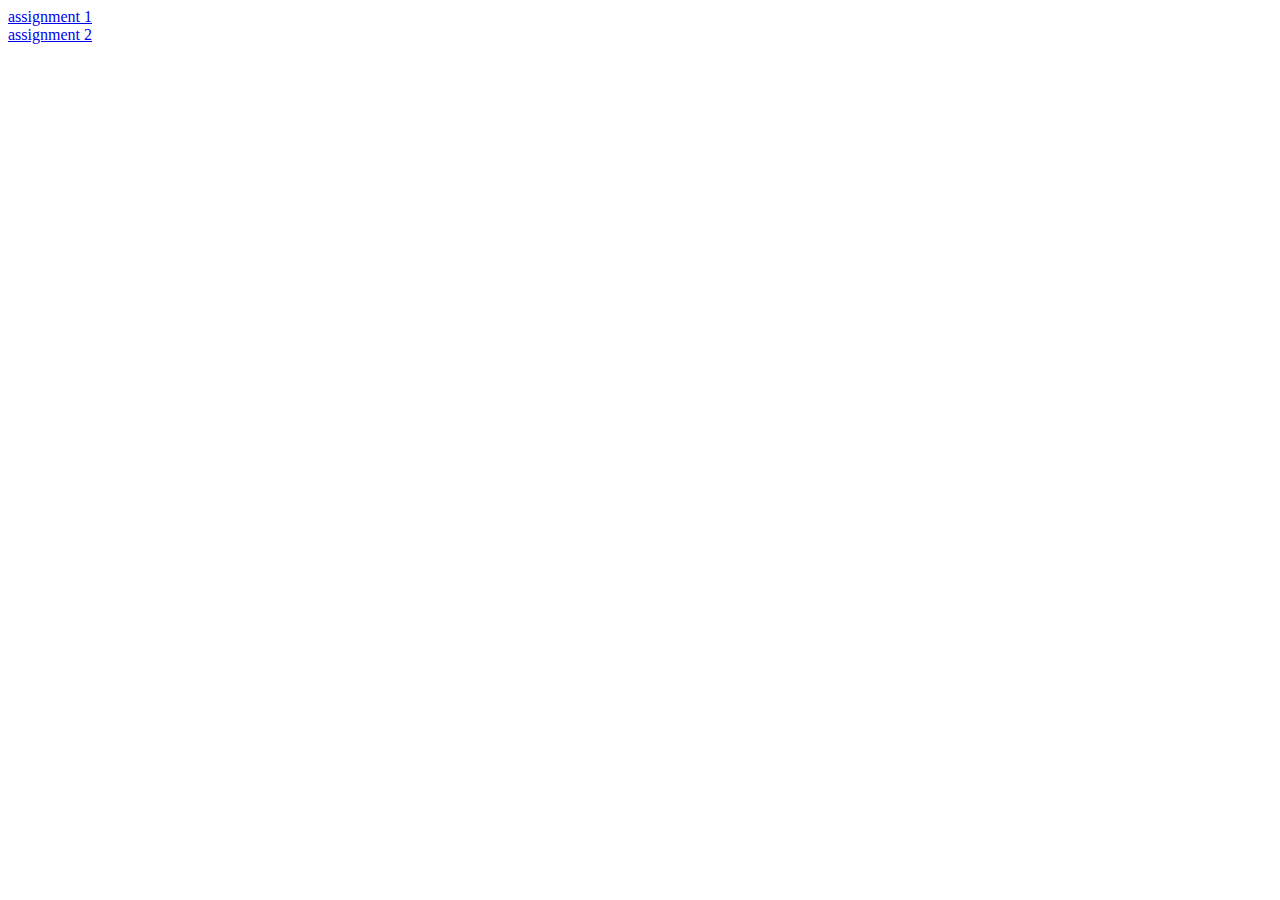
<file: index.html>
<!DOCTYPE html>
<html>
<head>
    <title></title>
</head>
<body>
    <a href="assignment1/index.html">assignment 1</a>

    <br/>

    <a href="assignment2/index.html">assignment 2</a>
</body>
</html>
</file>
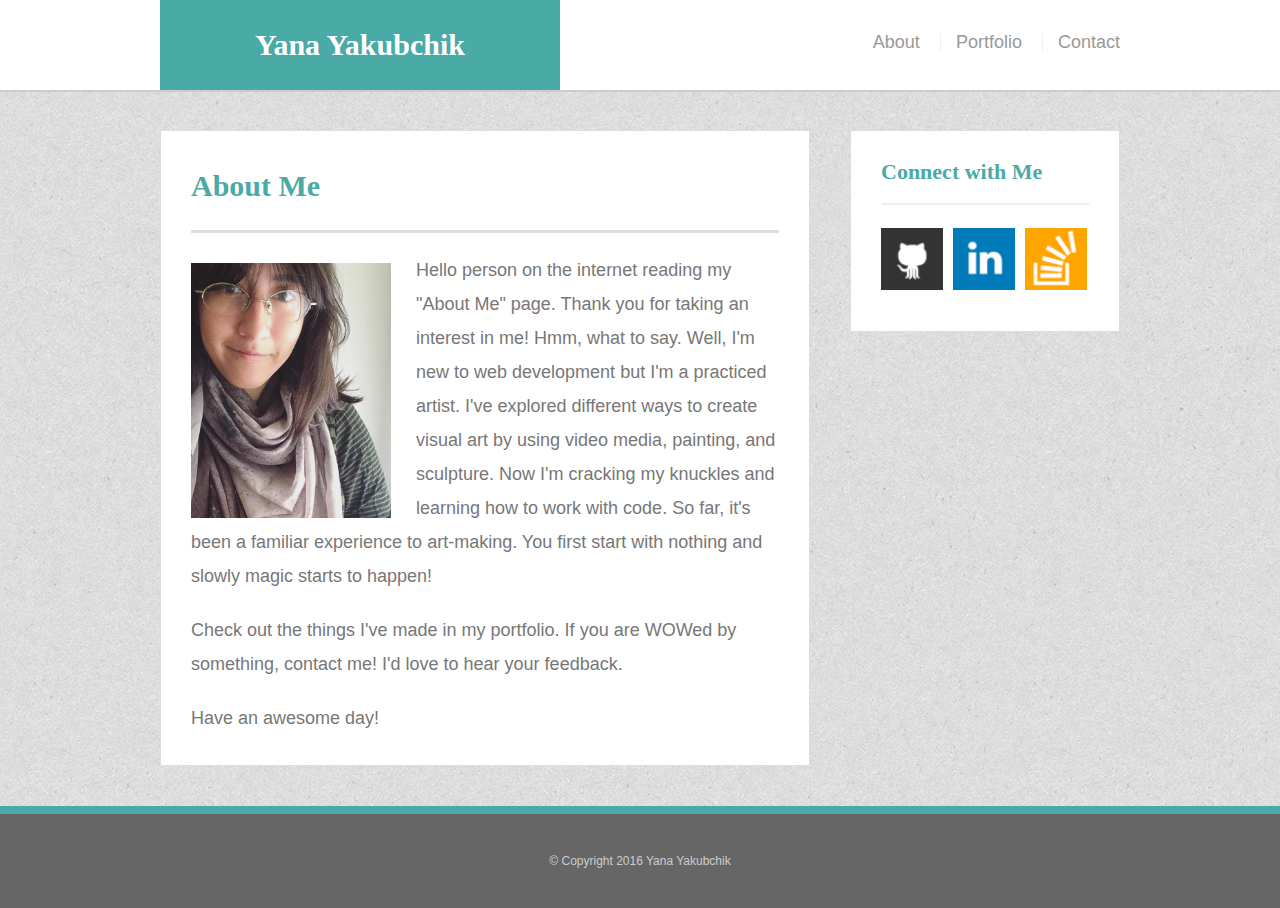
<file: assignment1/index.html>
<!doctype html>
<html>
<head>
	<title>Yana Yakubchik</title>
 	<link rel="stylesheet" type="text/css" href="assets/css/reset.css"/>
	<link rel="stylesheet" type="text/css" href="assets/css/style.css"/>
	<meta name="viewport" content="width=device-width, initial-scale=1.0">
</head>
<body>

	<header id="masthead">
		<div class="container">
			<a href="index.html" id="logo">Yana Yakubchik</a>
			<nav>
				<a href="index.html">About</a>
				<a href="portfolio.html">Portfolio</a>
				<a href="contact.html">Contact</a>
			</nav>
		</div>
	</header>

	<div id="main-container" class="container">
		<section class="main-section">
			<h1>About Me</h1>

			<img src="assets/images/portrait.png" class="auth-image" alt="Yana Yakubchik">

			<p>	Hello person on the internet reading my "About Me" page. Thank you for taking an interest in me! Hmm, what to say. Well, I'm new to web development but I'm a practiced artist. I've explored different ways to create visual art by using video media, painting, and sculpture. Now I'm cracking my knuckles and learning how to work with code. So far, it's been a familiar experience to art-making. You first start with nothing and slowly magic starts to happen!</p> 
			<p>
			Check out the things I've made in my portfolio. If you are WOWed by something, contact me! I'd love to hear your feedback.</p>
			<p>
			Have an awesome day!</p>

		</section>

		<section class="sidebar">
			<div id="connect">
				<h2>Connect with Me</h2>

				<img src="assets/images/GitHub.png" class="social" alt="Github">
				<img src="assets/images/LinkedIn.png" class="social" alt="LinkedIn">
				<img src="assets/images/Stack.png" class="social" alt="Stack Overflow">
			</div>
		</section>
	</div>

	<footer>
		<div class="container">
			&copy; Copyright 2016 Yana Yakubchik
		</div>
	</footer>
</body>
</html>
</file>
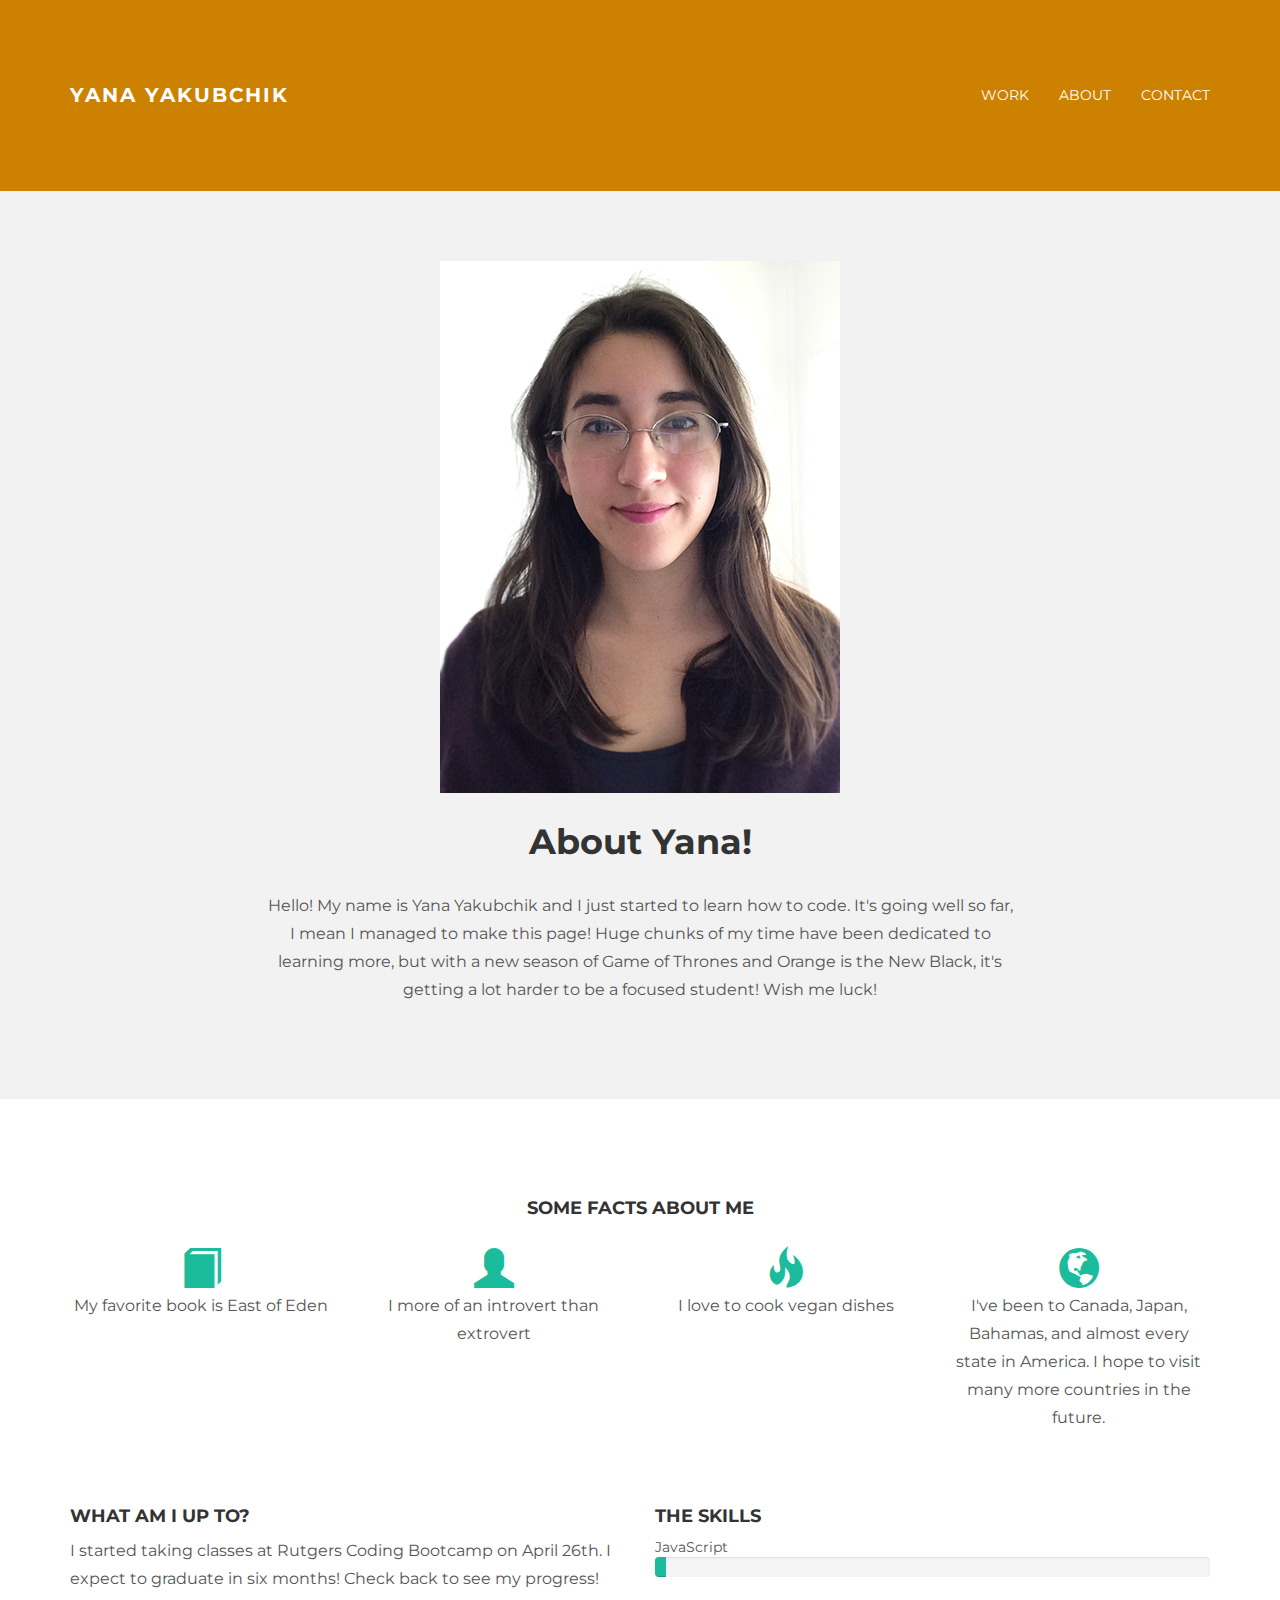
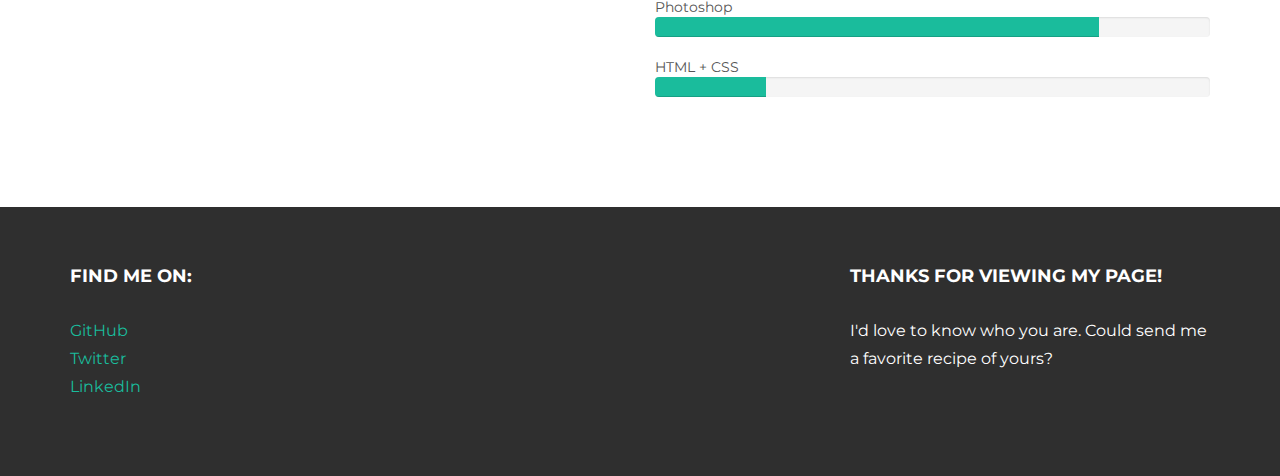
<file: assignment2/index.html>
<!DOCTYPE html>
<html lang="en">
  <head>
    <meta charset="utf-8">
    <meta http-equiv="X-UA-Compatible" content="IE=edge">
    <meta name="viewport" content="width=device-width, initial-scale=1.0">
    <meta name="description" content="">
    <meta name="author" content="">
    <link rel="shortcut icon" href="../../docs-assets/ico/favicon.png">

    <title>Yana Yakubchik</title>

    <!-- Bootstrap core CSS -->
    <link href="assets/css/bootstrap.css" rel="stylesheet">


    <!-- Custom styles for this template -->
    <link href="assets/css/main.css" rel="stylesheet">

    <script src="https://code.jquery.com/jquery-1.10.2.min.js"></script>

    <!-- HTML5 shim and Respond.js IE8 support of HTML5 elements and media queries -->
    <!--[if lt IE 9]>
      <script src="https://oss.maxcdn.com/libs/html5shiv/3.7.0/html5shiv.js"></script>
      <script src="https://oss.maxcdn.com/libs/respond.js/1.3.0/respond.min.js"></script>
    <![endif]-->
  </head>

  <body>

    <!-- Static navbar -->
    <div class="navbar navbar-inverse navbar-static-top">
      <div class="container">
        <div class="navbar-header">
          <button type="button" class="navbar-toggle" data-toggle="collapse" data-target=".navbar-collapse">
            <span class="icon-bar"></span>
            <span class="icon-bar"></span>
            <span class="icon-bar"></span>
          </button>
          <a class="navbar-brand" href="index.html">Yana Yakubchik</a>
        </div>
        <div class="navbar-collapse collapse">
          <ul class="nav navbar-nav navbar-right">
            <li><a href="portfolio.html">Work</a></li>
            <li><a href="index.html">About</a></li>
            <li><a href="contact.html">Contact</a></li>
          </ul>
        </div><!--/.nav-collapse -->
      </div>
    </div>

	<!-- +++++ Welcome Section +++++ -->
	<div id="ww">
	    <div class="container">
			<div class="row">
				<div class="col-lg-8 col-lg-offset-2 centered">
					<img src="assets/img/portrait.png" alt="Me">
					<h1>About Yana!</h1>
					<p>Hello! My name is Yana Yakubchik and I just started to learn how to code. It's going well so far, I mean I managed to make this page! Huge chunks of my time have been dedicated to learning more, but with a new season of Game of Thrones and Orange is the New Black, it's getting a lot harder to be a focused student! Wish me luck!</p>				
				</div><!-- /col-lg-8 -->
			</div><!-- /row -->
	    </div> <!-- /container -->
	</div><!-- /ww -->
	
	
	<!-- +++++ Information Section +++++ -->
	
	<div class="container pt">
		<div class="row mt centered">	
			<h4>SOME FACTS ABOUT ME</h4>
			<br>
			<div class="col-lg-3">
				<span class="glyphicon glyphicon-book"></span>
				<p>My favorite book is East of Eden</p>
			</div>
			
			<div class="col-lg-3">
				<span class="glyphicon glyphicon-user"></span>
				<p>I more of an introvert than extrovert</p>
			</div>

			<div class="col-lg-3">
				<span class="glyphicon glyphicon-fire"></span>
				<p>I love to cook vegan dishes</p>
			</div>

			<div class="col-lg-3">
				<span class="glyphicon glyphicon-globe"></span>
				<p>I've been to Canada, Japan, Bahamas, and almost every state in America. I hope to visit many more countries in the future.</p>
			</div>
		</div><!-- /row -->
		
		<div class="row mt">
			<div class="col-lg-6">
				<h4>WHAT AM I UP TO?</h4>
				<p>I started taking classes at Rutgers Coding Bootcamp on April 26th. I expect to graduate in six months! Check back to see my progress!</p>
			</div><!-- /colg-lg-6 -->
			
			<div class="col-lg-6">
				<h4>THE SKILLS</h4>
				JavaScript
				<div class="progress">
					<div class="progress-bar progress-bar-theme" role="progressbar" aria-valuenow="60" aria-valuemin="0" aria-valuemax="100" style="width: 2%;">
						<span class="sr-only">2% Complete</span>
					</div>
				</div>

				Photoshop
				<div class="progress">
					<div class="progress-bar progress-bar-theme" role="progressbar" aria-valuenow="80" aria-valuemin="0" aria-valuemax="100" style="width: 80%;">
						<span class="sr-only">80% Complete</span>
					</div>
				</div>
				
				HTML + CSS
				<div class="progress">
					<div class="progress-bar progress-bar-theme" role="progressbar" aria-valuenow="95" aria-valuemin="0" aria-valuemax="100" style="width: 20%;">
						<span class="sr-only">20% Complete</span>
					</div>
				</div>

			</div><!-- /col-lg-6 -->
		</div><!-- /row -->
	</div><!-- /container -->
	
	
	<!-- +++++ Footer Section +++++ -->

	<div id="footer">
		<div class="container">
			<div class="row">
				<div class="col-lg-4">
					<h4>Find me on:</h4>
					<p>
						<a href="https://github.com/y908">GitHub</a><br/>
						<a href="https://twitter.com/yana_y908">Twitter</a><br/>
						<a href="https://www.linkedin.com/in/yetzenialeiva?trk=hp-identity-name">LinkedIn</a>
					</p>
				</div><!-- /col-lg-4 -->
				
				<div class="col-lg-4">
				</div><!-- /col-lg-4 -->
				
				<div class="col-lg-4">
						<h4>Thanks for viewing my page!</h4>
						<p>I'd love to know who you are. Could send me a favorite recipe of yours?</p>
				</div><!-- /col-lg-4 -->
			
			</div>
		</div>
	</div>
	
	

    <!-- Bootstrap core JavaScript
    ================================================== -->
    <!-- Placed at the end of the document so the pages load faster -->
    <script src="assets/js/bootstrap.min.js"></script>
  </body>
</html>
</file>
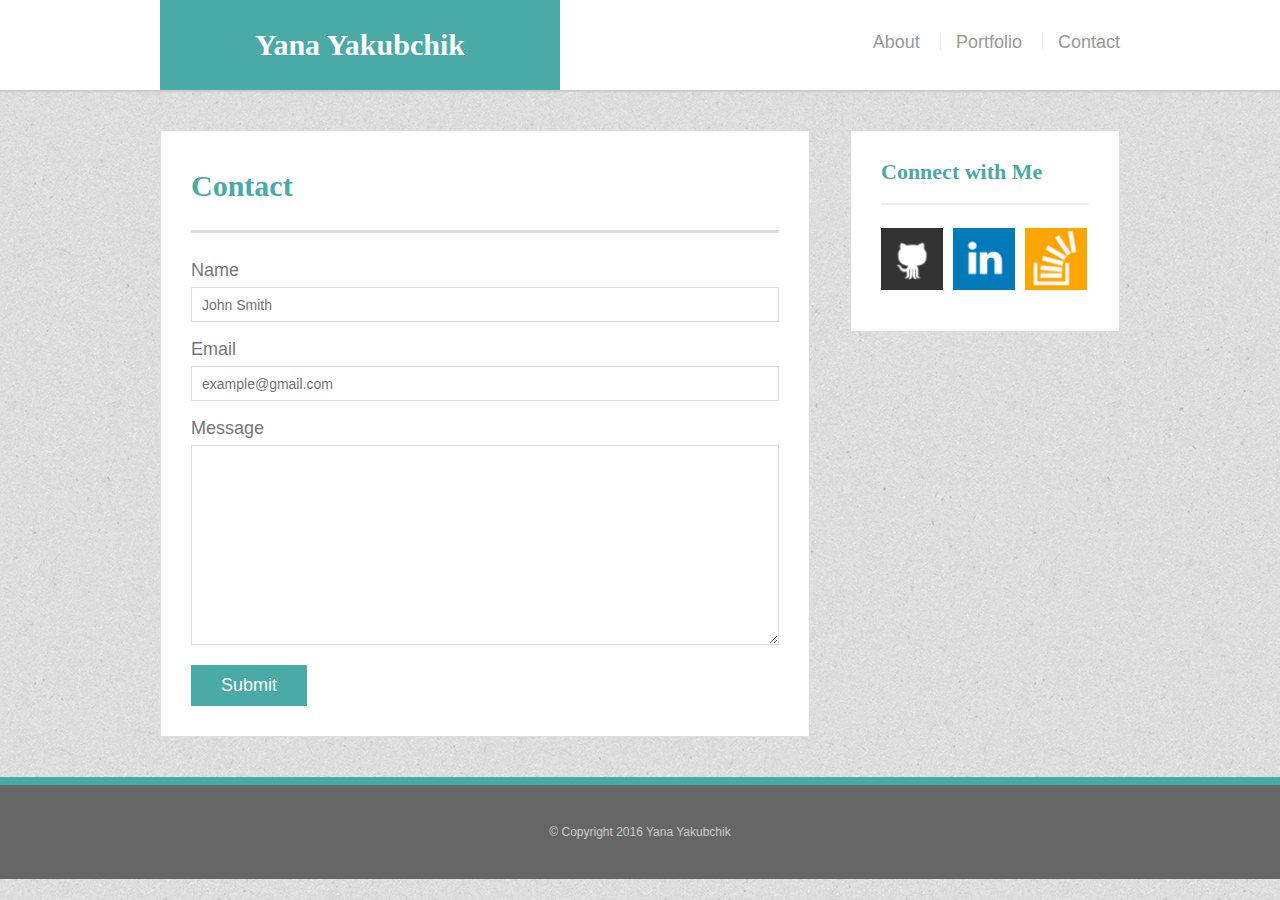
<file: assignment1/contact.html>
<!doctype html>
<html>
<head>
	<title>Yana Yakubchik</title>
 	<link rel="stylesheet" type="text/css" href="assets/css/reset.css"/>
	<link rel="stylesheet" type="text/css" href="assets/css/style.css"/>
	<meta name="viewport" content="width=device-width, initial-scale=1.0">
</head>
<body>

	<header id="masthead">
		<div class="container">
			<a href="index.html" id="logo">Yana Yakubchik</a>
			<nav>
				<a href="index.html">About</a>
				<a href="portfolio.html">Portfolio</a>
				<a href="contact.html">Contact</a>
			</nav>
		</div>
	</header>

	<div id="main-container" class="container">
		<section class="main-section">
			<h1>Contact</h1>

			<form id="contact-form">
				<ul>
					<li>
						<label for="name">Name</label>
						<input type="text" id="name" name="name" placeholder="John Smith" required="required">
					</li>
					<li>
						<label for="email">Email</label>
						<input type="email" id="email" name="email" placeholder="example@gmail.com" required="required">
					</li>
					<li>
						<label for="message">Message</label>
						<textarea id="message" name="message" required="required"></textarea>
					</li>
				</ul>
				<input type="submit">
			</form>

		</section>

		<section class="sidebar">
			<div id="connect">
				<h2>Connect with Me</h2>

				<img src="assets/images/GitHub.png" class="social" alt="Github">
				<img src="assets/images/LinkedIn.png" class="social" alt="LinkedIn">
				<img src="assets/images/Stack.png" class="social" alt="Stack Overflow">
			</div>
		</section>
	</div>

	<footer>
		<div class="container">
			&copy; Copyright 2016 Yana Yakubchik
		</div>
	</footer>
</body>
</html>
</file>
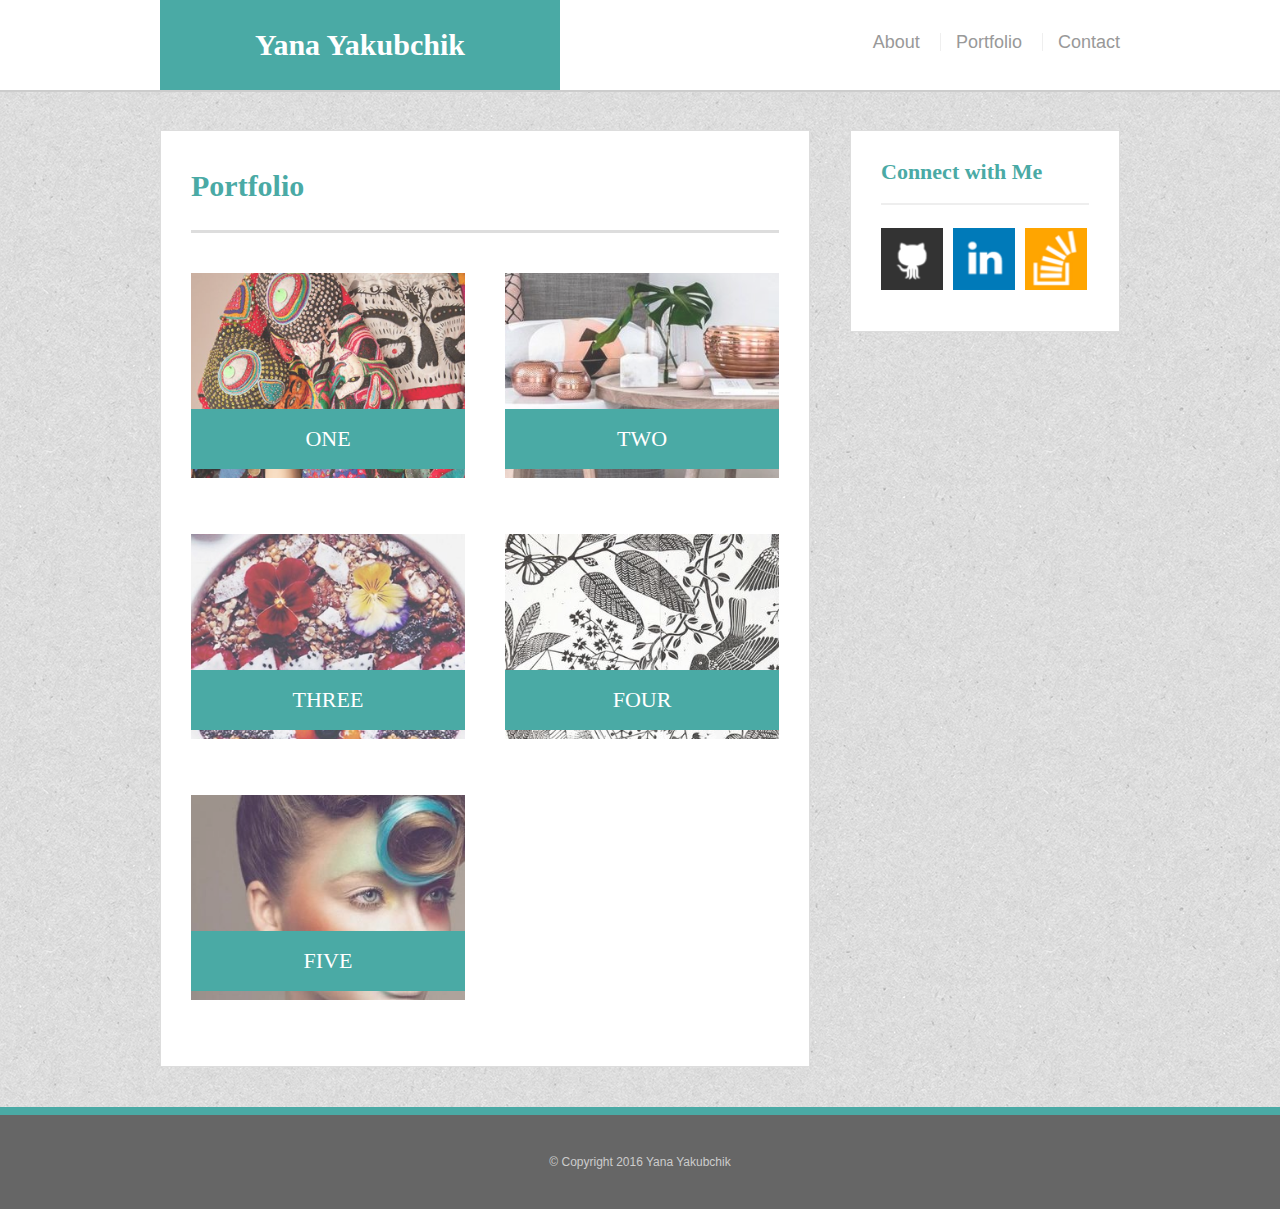
<file: assignment1/portfolio.html>
<!doctype html>
<html>
<head>
	<title>Yana Yakubchik</title>
 	<link rel="stylesheet" type="text/css" href="assets/css/reset.css"/>
	<link rel="stylesheet" type="text/css" href="assets/css/style.css"/>
	<meta name="viewport" content="width=device-width, initial-scale=1.0">
</head>
<body>

	<header id="masthead">
		<div class="container">
			<a href="index.html" id="logo">Yana Yakubchik</a>
			<nav>
				<a href="index.html">About</a>
				<a href="portfolio.html">Portfolio</a>
				<a href="contact.html">Contact</a>
			</nav>
		</div>
	</header>

<div id="main-container" class="container">
		<section class="main-section">
			<h1>Portfolio</h1>

			<div class="work">
				<img src="assets/images/1.png" alt="1">

				<h3>ONE</h3>
			</div>
			<div class="work">
				<img src="assets/images/2.png" alt="2">

				<h3>TWO</h3>
			</div>
			<div class="work">
				<img src="assets/images/3.png" alt="3">

				<h3>THREE</h3>
			</div>
			<div class="work">
				<img src="assets/images/4.png" alt="4">

				<h3>FOUR</h3>
			</div>
			<div class="work">
				<img src="assets/images/5.png" alt="5">

				<h3>FIVE</h3>
			</div>

		</section>

		<section class="sidebar">
			<div id="connect">
				<h2>Connect with Me</h2>

				<img src="assets/images/GitHub.png" class="social" alt="Github">
				<img src="assets/images/LinkedIn.png" class="social" alt="LinkedIn">
				<img src="assets/images/Stack.png" class="social" alt="Stack Overflow">
			</div>
		</section>
	</div>

	<footer>
		<div class="container">
			&copy; Copyright 2016 Yana Yakubchik
		</div>
	</footer>
</body>
</html>
</file>
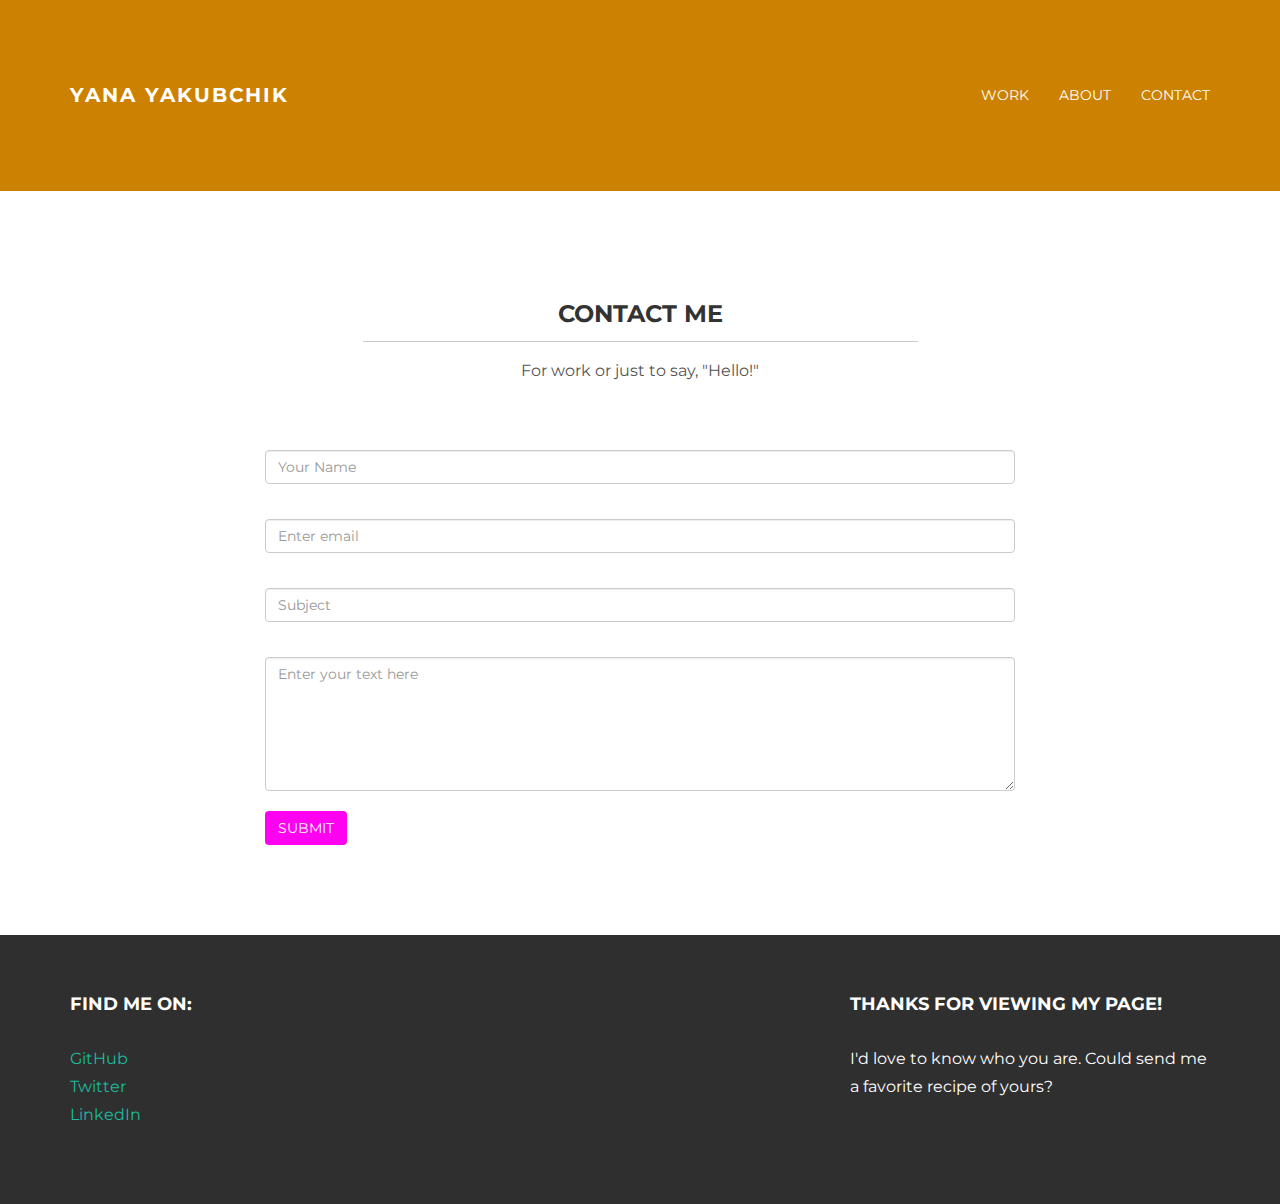
<file: assignment2/contact.html>
<!DOCTYPE html>
<html lang="en">
  <head>
    <meta charset="utf-8">
    <meta http-equiv="X-UA-Compatible" content="IE=edge">
    <meta name="viewport" content="width=device-width, initial-scale=1.0">
    <meta name="description" content="">
    <meta name="author" content="">
    <link rel="shortcut icon" href="../../docs-assets/ico/favicon.png">

    <title>Yana Yakubchik</title>

    <!-- Bootstrap core CSS -->
    <link href="assets/css/bootstrap.css" rel="stylesheet">


    <!-- Custom styles for this template -->
    <link href="assets/css/main.css" rel="stylesheet">

    <script src="https://code.jquery.com/jquery-1.10.2.min.js"></script>
    <script src="assets/js/hover.zoom.js"></script>
    <script src="assets/js/hover.zoom.conf.js"></script>

    <!-- HTML5 shim and Respond.js IE8 support of HTML5 elements and media queries -->
    <!--[if lt IE 9]>
      <script src="https://oss.maxcdn.com/libs/html5shiv/3.7.0/html5shiv.js"></script>
      <script src="https://oss.maxcdn.com/libs/respond.js/1.3.0/respond.min.js"></script>
    <![endif]-->
  </head>

  <body>

    <!-- Static navbar -->
    <div class="navbar navbar-inverse navbar-static-top">
      <div class="container">
        <div class="navbar-header">
          <button type="button" class="navbar-toggle" data-toggle="collapse" data-target=".navbar-collapse">
            <span class="icon-bar"></span>
            <span class="icon-bar"></span>
            <span class="icon-bar"></span>
          </button>
          <a class="navbar-brand" href="index.html">Yana Yakubchik</a>
        </div>
        <div class="navbar-collapse collapse">
          <ul class="nav navbar-nav navbar-right">
            <li><a href="portfolio.html">Work</a></li>
            <li><a href="index.html">About</a></li>
            <li><a href="contact.html">Contact</a></li>
          </ul>
        </div><!--/.nav-collapse -->
      </div>
    </div>
	
	
	<!-- +++++ Contact Section +++++ -->
	
	<div class="container pt">
		<div class="row mt">
			<div class="col-lg-6 col-lg-offset-3 centered">
				<h3>CONTACT ME</h3>
				<hr>
				<p>For work or just to say, "Hello!"</p>
			</div>
		</div>
		<div class="row mt">	
			<div class="col-lg-8 col-lg-offset-2">
				<form role="form">
				  <div class="form-group">
				    <input type="name" class="form-control" id="NameInputEmail1" placeholder="Your Name">
				    <br>
				  </div>
				  <div class="form-group">
				    <input type="email" class="form-control" id="exampleInputEmail1" placeholder="Enter email">
				    <br>
				  </div>
				  <div class="form-group">
				    <input type="email" class="form-control" id="subjectEmail1" placeholder="Subject">
				    <br>
				  </div>
				  <textarea class="form-control" rows="6" placeholder="Enter your text here"></textarea>
				    <br>
				  <button type="submit" class="btn btn-success">SUBMIT</button>
				</form>    			
			</div>
		</div><!-- /row -->
	</div><!-- /container -->
	
	
	<!-- +++++ Footer Section +++++ -->
	
<div id="footer">
		<div class="container">
			<div class="row">
				<div class="col-lg-4">
					<h4>Find me on:</h4>
					<p>
						<a href="https://github.com/y908">GitHub</a><br/>
						<a href="https://twitter.com/yana_y908">Twitter</a><br/>
						<a href="https://www.linkedin.com/in/yetzenialeiva?trk=hp-identity-name">LinkedIn</a>
					</p>
				</div><!-- /col-lg-4 -->
				
				<div class="col-lg-4">
				</div><!-- /col-lg-4 -->
				
				<div class="col-lg-4">
						<h4>Thanks for viewing my page!</h4>
						<p>I'd love to know who you are. Could send me a favorite recipe of yours?</p>
				</div><!-- /col-lg-4 -->
			
			</div>
		</div>
</div>
	

    <!-- Bootstrap core JavaScript
    ================================================== -->
    <!-- Placed at the end of the document so the pages load faster -->
    <script src="assets/js/bootstrap.min.js"></script>
  </body>
</html>
</file>
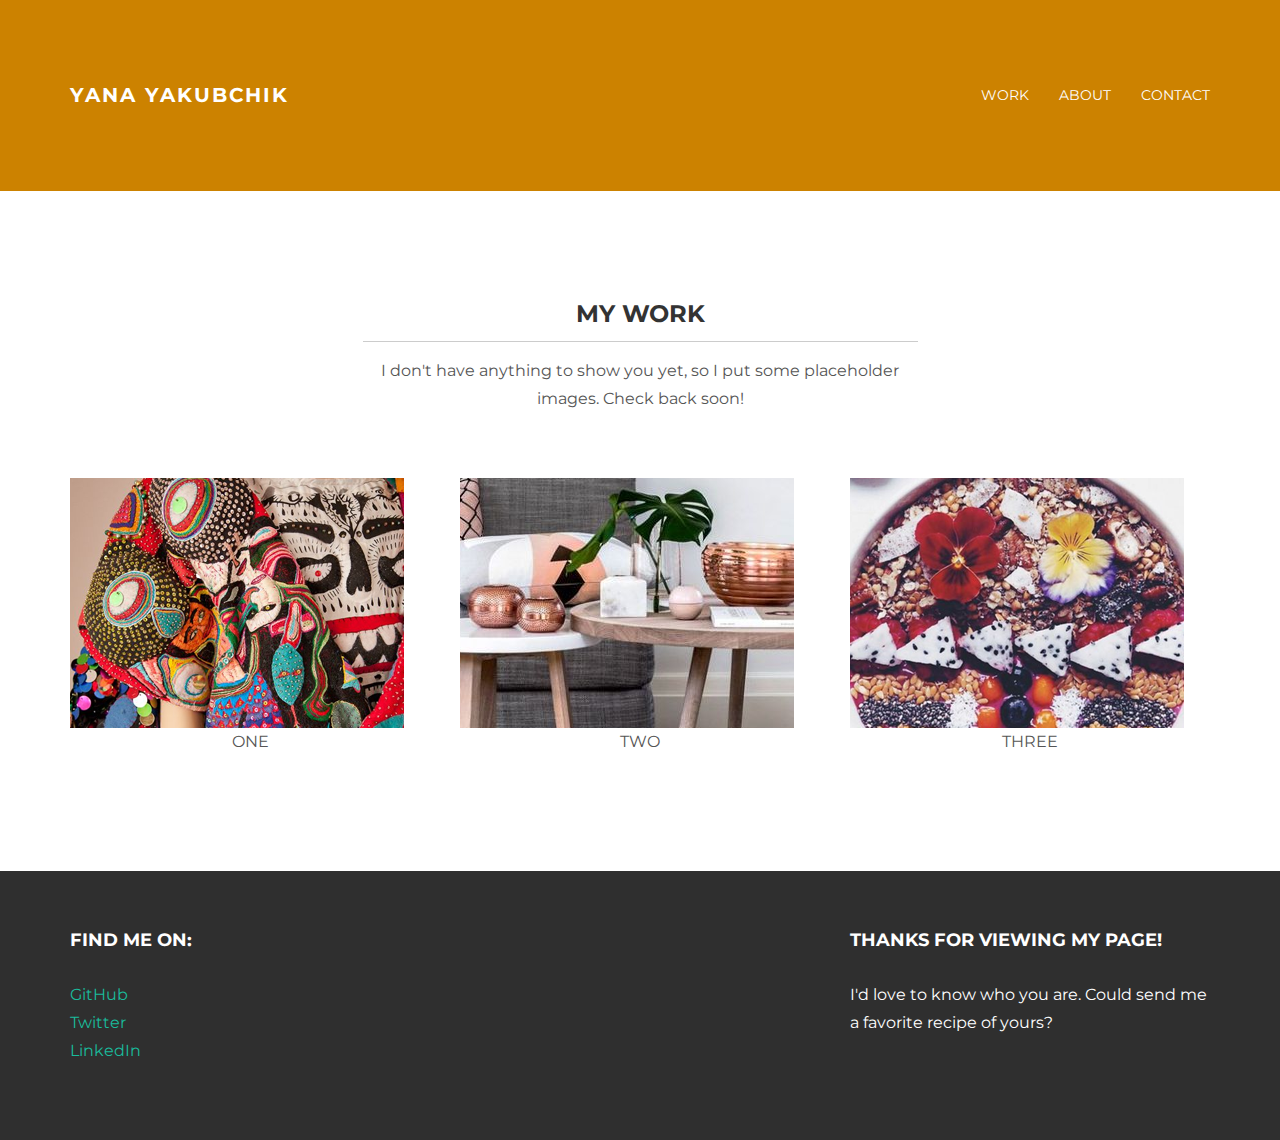
<file: assignment2/portfolio.html>
<!DOCTYPE html>
<html lang="en">
  <head>
    <meta charset="utf-8">
    <meta http-equiv="X-UA-Compatible" content="IE=edge">
    <meta name="viewport" content="width=device-width, initial-scale=1.0">
    <meta name="description" content="">
    <meta name="author" content="">
    <link rel="shortcut icon" href="../../docs-assets/ico/favicon.png">

    <title>Yana Yakubchik</title>

    <!-- Bootstrap core CSS -->
    <link href="assets/css/bootstrap.css" rel="stylesheet">

    <!-- Custom styles for this template -->
    <link href="assets/css/main.css" rel="stylesheet">

    <script src="https://code.jquery.com/jquery-1.10.2.min.js"></script>
    <script src="assets/js/hover.zoom.js"></script>
    <script src="assets/js/hover.zoom.conf.js"></script>

    <!-- HTML5 shim and Respond.js IE8 support of HTML5 elements and media queries -->
    <!--[if lt IE 9]>
      <script src="https://oss.maxcdn.com/libs/html5shiv/3.7.0/html5shiv.js"></script>
      <script src="https://oss.maxcdn.com/libs/respond.js/1.3.0/respond.min.js"></script>
    <![endif]-->
  </head>

  <body>

    <!-- Static navbar -->
    <div class="navbar navbar-inverse navbar-static-top">
      <div class="container">
        <div class="navbar-header">
          <button type="button" class="navbar-toggle" data-toggle="collapse" data-target=".navbar-collapse">
            <span class="icon-bar"></span>
            <span class="icon-bar"></span>
            <span class="icon-bar"></span>
          </button>
          <a class="navbar-brand" href="index.html">Yana Yakubchik</a>
        </div>
        <div class="navbar-collapse collapse">
          <ul class="nav navbar-nav navbar-right">
            <li><a href="portfolio.html">Work</a></li>
            <li><a href="index.html">About</a></li>
          	<li><a href="contact.html">Contact</a></li>
          </ul>
        </div><!--/.nav-collapse -->
      </div>
    </div>
	
	
	<!-- +++++ Projects Section +++++ -->
	
	<div class="container pt">
		<div class="row mt">
			<div class="col-lg-6 col-lg-offset-3 centered">
				<h3>MY WORK</h3>
				<hr>
				<p>I don't have anything to show you yet, so I put some placeholder images. Check back soon!</p>
			</div>
		</div>
		<div class="row mt centered">	
			<div class="col-lg-4">
				<a class="zoom green" href="work01.html"><img class="img-responsive" src="assets/img/portfolio/1.png" alt=""></a>
				<p>ONE</p>
			</div>
			<div class="col-lg-4">
				<a class="zoom green" href="work01.html"><img class="img-responsive" src="assets/img/portfolio/2.png" alt=""></a>
				<p>TWO</p>
			</div>
			<div class="col-lg-4">
				<a class="zoom green" href="work01.html"><img class="img-responsive" src="assets/img/portfolio/3.png" alt=""></a>
				<p>THREE</p>
			</div>
		</div><!-- /row -->
		
				<!--space to put more images later -->


		</div><!-- /row -->
	</div><!-- /container -->
	
	
	<!-- +++++ Footer Section +++++ -->

<div id="footer">
		<div class="container">
			<div class="row">
				<div class="col-lg-4">
					<h4>Find me on:</h4>
					<p>
						<a href="https://github.com/y908">GitHub</a><br/>
						<a href="https://twitter.com/yana_y908">Twitter</a><br/>
						<a href="https://www.linkedin.com/in/yetzenialeiva?trk=hp-identity-name">LinkedIn</a>
					</p>
				</div><!-- /col-lg-4 -->
				
				<div class="col-lg-4">
				</div><!-- /col-lg-4 -->
				
				<div class="col-lg-4">
						<h4>Thanks for viewing my page!</h4>
						<p>I'd love to know who you are. Could send me a favorite recipe of yours?</p>
				</div><!-- /col-lg-4 -->
			
			</div>
		</div>
	</div>

    <!-- Bootstrap core JavaScript
    ================================================== -->
    <!-- Placed at the end of the document so the pages load faster -->
    <script src="assets/js/bootstrap.min.js"></script>
  </body>
</html>
</file>
<file: assignment1/assets/css/style.css>
/*My code is mixed in with the 
corrected homework code*/



body {
    background: url("../images/textured_paper.png");
    font-size: 18px;
    line-height: 34px;
    font-family: 'Arial', 'Helvetica Neue', Helvetica, sans-serif;
    color: #777;
}

* {
    box-sizing: border-box;
}

/*general*/

.container {
    width: 100%;
    max-width: 960px;
    margin: 0 auto;
    clear: both;
}
h1, 
h2,
h3,
p {
    margin-bottom: 20px;
}
p:last-child {
    margin-bottom: 0;
}
h1, h2, h3 {
    font-family: 'Georgia', Times, Times New Roman, serif;
    font-weight: 700;
    color: #4aaaa5;
}
h1 {
    font-size: 30px;
    line-height: 49px;
    border-bottom: 3px solid #ddd;
    padding-bottom: 20px;
}
h2,
h3 {
    font-size: 22px;
}

/*header*/

#masthead {
    background: #fff;
    margin: 0 0 30px;
    z-index: 99;
    color: #fff;
    overflow: auto;
    border-bottom: 2px solid #ccc;
    position: fixed;
    width: 100%;
}
#logo {
    width: 400px;
    height: 90px;
    background: #4aaaa5;
    float: left;
    font-family: 'Georgia', Times, Times New Roman, serif;
    text-align: center;
    line-height: 90px;
    color: #fff;
    font-weight: 700;
    font-size: 30px;
    text-decoration: none;
}
nav {
    float: right;
    margin-top: 25px;
}
nav a {
    color: #999;
    text-decoration: none;
    margin-left: 15px;
    display: inline-block;
    border-left: 1px solid #efefef;
    padding-left: 15px;
    line-height: 18px;
}
nav a:first-child {
    border-left: 0 none;
}

/*footer*/

footer {
    background: #666;
    color: #fff;
    padding: 30px 0;
    clear: both;
    border-top: 8px solid #4aaaa5;
    color: #ccc;
    font-size: 12px;
    text-align: center;
}

/*sidebar*/

.sidebar {
    background: #fff;
    padding: 30px;
    width: 100%;
    max-width: 270px;
    float: right;
    border: 1px solid #ddd;
    margin-bottom: 20px;
}
h3,
.sidebar h2 {
    border-bottom: 2px solid #eee;
    padding-bottom: 20px;
    margin-bottom: 15px;
    line-height: 22px;
}
.social {
    width: 62px;
    height: 62px;
    margin-top: 8px;
    margin-right: 5px;
}
.social:last-child {
    margin-right: 0;
}

/*main*/

#main-container {
    padding-top: 130px;
}
.main-section {
    background: #fff;
    padding: 30px;
    margin: 0 0 40px 0;
    width: 100%;
    max-width: 650px;
    float: left;
    border: 1px solid #ddd;
}

/*portfolio page*/

.work {
    width: 274px;
    overflow: auto;
    position: relative;
    float: left;
    margin: 20px 0 25px;
}
.work:nth-child(even) {
    margin-right: 40px;
}
.work img {
    width: 100%;
    border: 0 none;
    opacity: .8;
}
.work h3 {
    border-bottom: 0;
    background: #4aaaa5;
    color: #fff;
    text-align: center;
    position: absolute;
    padding: 15px;
    width: 100%;
    bottom: 20px;
    line-height: 30px;
    margin-bottom: 0;
    font-weight: 300;
}
.auth-image {
    width: 200px;
    height: auto;
    margin-top: 10px;
    float: left;
    margin-right: 25px;
}

/*contact page*/

#contact-form ul {
    margin-bottom: 20px;
}
#contact-form li {
    margin-bottom: 10px;
}
label,
input[type=text],
input[type=email],
textarea {
    display: block;
    width: 100%;
}
input[type=text],
input[type=email],
textarea {
    height: 35px;
    border: 1px solid #ddd;
    padding: 0 10px;
    font-size: 14px;
}
textarea {
    height: 200px;
}
input[type=submit] {
    background: #4aaaa5;
    border: 0 none;
    color: #fff;
    font-size: 18px;
    padding: 10px 30px;
    cursor: pointer;
}


/*==========980=============*/

@media screen and (max-width: 980px){
    body{
        width: 100%;
    }

    #logo {
    width: 30%;
    margin-left: 90px;
    }

    nav {
    margin-right: 90px;
    }

    .main-section {
    width: 50%;
    margin-left: 90px;
    }

    .auth-image {
    margin-top: 10px;
    float: center;
    margin-right: 90px;
    margin-left: 90px;
    margin-bottom: 20px;
    }

    .sidebar {
    margin-right: 90px;    
    }

    .work {
    float: left;
    margin: 20px 70px 25px;
}



}

/*==========768=============*/

@media screen and (max-width: 768px){
    body{
        width: 100%;
    }
     body{
        width: 100%;
    }

    #logo {
    width: 40%;
    margin-left: 10px;
    }

   .main-section {
    margin: 0 10px 20px 40px;
    width: 100%;
    float: left;
    }

    .auth-image {
    margin: 0 20px 0 10px;
    }


    .sidebar {
     width: 95%;
     max-width: 900px;
     margin-left: 20px;
     float: left;
    }

    .work {
    float: left;
    margin: 20px 0 25px;
    
}

/*==========640=============*/

@media screen and (max-width: 640px){

    body{
        width: 100%;
    }

    #logo {
    width: 100%;
    margin: 0px;
    }

    nav {
    width: 100%;
    float: left;
    }

   .main-section {
    margin: 0 20px 20px 30px;
    width: 90%;
    float: left;
    }

    .auth-image {
    margin: 0 140px 20px 140px;
    }

    .sidebar {
     width: 90%;
    max-width: 900px; 
    margin-left: 30px;
    float: left;
    }

     .work {
    width: 100%;
    float: left;


}
</file>
<file: assignment2/assets/css/main.css>
/*
 * Author: Carlos Alvarez
 * URL: http://alvarez.is
 *
 * Project Name: STANLEY - Free Bootstrap 3 Theme
 * Version: 1.0
 * URL: http://blacktie.co
 */

@import url(http://fonts.googleapis.com/css?family=Montserrat:400,700);

body {
  	background-color: #ffffff;
  	font-family: 'Montserrat', sans-serif;
    font-weight: 400;
    font-size: 14px;
    color: #555;

    -webkit-font-smoothing: antialiased;
    -webkit-overflow-scrolling: touch;
}

/* Titles */
h1, h2, h3, h4, h5, h6 {
	font-family: 'Montserrat', sans-serif;
    font-weight: 700;
    color: #333;
}

h1 {
	font-size: 35px;
	margin-top: 30px;
	margin-bottom: 30px;
}



/* Paragraph & Typographic */
p {
    line-height: 28px;
    margin-bottom: 25px;
    font-size: 16px;
}

.centered {
    text-align: center;
}

/* Links */
a {
    color: #1abc9c;
    word-wrap: break-word;

    -webkit-transition: color 0.1s ease-in, background 0.1s ease-in;
    -moz-transition: color 0.1s ease-in, background 0.1s ease-in;
    -ms-transition: color 0.1s ease-in, background 0.1s ease-in;
    -o-transition: color 0.1s ease-in, background 0.1s ease-in;
    transition: color 0.1s ease-in, background 0.1s ease-in;
}

a:hover,
a:focus {
    color: #7b7b7b;
    text-decoration: none;
    outline: 0;
}

a:before,
a:after {
    -webkit-transition: color 0.1s ease-in, background 0.1s ease-in;
    -moz-transition: color 0.1s ease-in, background 0.1s ease-in;
    -ms-transition: color 0.1s ease-in, background 0.1s ease-in;
    -o-transition: color 0.1s ease-in, background 0.1s ease-in;
    transition: color 0.1s ease-in, background 0.1s ease-in;
}

 hr {
    display: block;
    height: 1px;
    border: 0;
    border-top: 1px solid #ccc;
    margin: 1em 0;
    padding: 0;
}


.navbar {
	text-transform: uppercase;
	margin-bottom: 0px;
}

.navbar-inverse {
	padding-bottom: 70px;
	padding-top: 70px;
}

.navbar-inverse {
	background-color: #cc8200;

}

.navbar-inverse .navbar-nav > li > a {
	color: white;
}

.navbar-inverse .navbar-nav > li > a:hover {
	color: #222222;
}

.navbar-brand {
	font-weight: 700;
	font-size: 20px;
	letter-spacing: 2px;
}

.navbar-inverse .navbar-brand {
	color: white;
}

.navbar-inverse .navbar-toggle {
	border-color: transparent;
}

.progress-bar-theme {
  background-color: #1abc9c;
}


/* Helpers */

.mt {
	margin-top: 40px;
	margin-bottom: 40px;
}

.pt {
	padding-top: 50px;
	padding-bottom: 50px;
}


/* +++++ WRAP SECTIONS +++++ */

#ww {
	padding-top: 70px;
	padding-bottom: 70px;
	background-color: #f2f2f2;
}


#footer {
	background-color: #2f2f2f;
	padding-top: 50px;
	padding-bottom: 50px; 
}

#footer p {
	color: white;
}

#footer h4 {
	color: white;
	text-transform: uppercase;
	padding-bottom: 20px;
}


/* +++++ Color Wraps / Blog Page +++++ */

#grey {
	padding-top: 60px;
	padding-bottom: 60px;
	background-color: #f2f2f2;
}

#white {
	padding-top: 60px;
	padding-bottom: 60px;
	background-color: #ffffff;
}



/* Blog Date*/
bd {
	font-size: 12px;
	text-transform: uppercase;
	color: #d2d2d2;
	font-weight: 700;
}

/* Blog Author*/
ba {
	font-size: 12px;
	text-transform: uppercase;
}

/* Blog Quote */
.bq {
	font-size: 22px;
	padding-top: 30px;
}

/* Blog Tags */
bt {
	font-size: 12px;
}

/* ================== PORTFOLIO IMAGES HOVER EFFECT ================== */
/* Effects also are controled by hover.zoom.js */
.zoom { 
    display:block; 
    position:relative; 
    overflow:hidden; 
    background:transparent url(../img/loader.gif) no-repeat center;
}


    .zoomOverlay {
        position:absolute;
        top:0; left:0;
        bottom:0; right:0;
        display:none;
        background-image:url(../img/zoom.png);
        background-repeat:no-repeat;
        background-position:center;
    }

.zoom2 {
	opacity: 1;
}

.zoom2:hover {
	opacity: 0.5;
}

/* glyphicon Configuration */

.glyphicon {
	font-size: 40px;
	color: #1abc9c;
}
</file>
